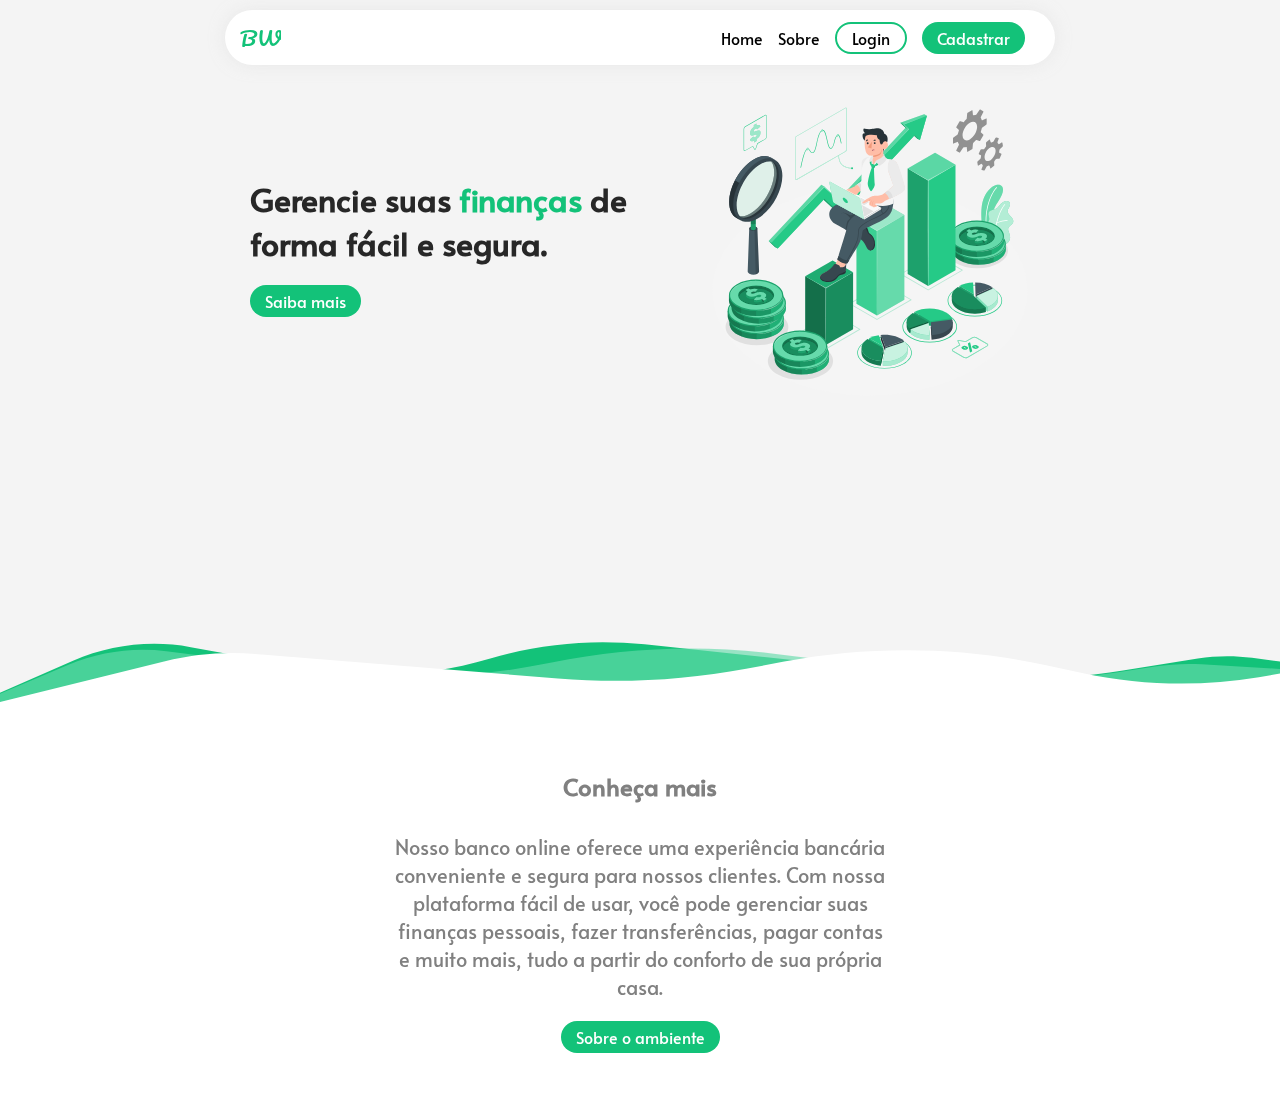
<file: index.html>
<!DOCTYPE html>
<html lang="en">
  <head>
    <meta charset="UTF-8" />
    <meta http-equiv="X-UA-Compatible" content="IE=edge" />
    <meta name="viewport" content="width=device-width, initial-scale=1.0" />
    <link rel="stylesheet" href="css/home.css" />
    <link rel="stylesheet" href="css/geral.css" />
    <link rel="stylesheet" href="css/wave.css" />
    <title>Banco BW</title>
  </head>
  <body>
    <section id="initial">
      <div class="all-h">
        <div class="info-txt">
          <h1 class="txt-in">
            Gerencie suas <span id="wd">finanças</span> de forma fácil e segura.
          </h1>
          <a href="sobre.html" class="saiba">Saiba mais</a>
        </div>
        <div id="info-img"></div>
      </div>
      <div class="wave">
        <svg
          class="svg"
          viewBox="0 0 1800 118"
          fill="none"
          xmlns="http://www.w3.org/2000/svg"
        >
          <path
            d="M102.628 34.9817L-64.6368 108.239C-66.68 109.134 -68 111.153 -68 113.384C-68 116.485 -65.4855 119 -62.3836 119H1956.06C1973.15 119 1987 105.149 1987 88.0626C1987 72.5668 1975.54 59.4613 1960.18 57.4001L1760.7 30.6273C1735.37 27.2275 1709.68 27.5664 1684.45 31.6331L1579.2 48.5952C1493.12 62.47 1405.57 64.8277 1318.86 55.6062L906.48 11.7496C833.548 3.99327 759.803 10.7509 689.496 31.6327C605.682 56.5261 517.177 61.2914 431.175 45.5414L268.27 15.7076C212.37 5.47017 154.685 12.1824 102.628 34.9817Z"
            fillOpacity="0.7"
            class="waves1"
          />
          <path
            d="M96.2469 40.4418L-64.5863 108.272C-66.6551 109.145 -68 111.171 -68 113.417C-68 116.5 -65.5004 119 -62.4168 119H1955.15C1972.74 119 1987 104.738 1987 87.1453C1987 70.2666 1973.83 56.3179 1956.98 55.3437L1689.92 39.9032C1668.03 38.6378 1646.07 39.6586 1624.4 42.9488L1567.39 51.6032C1489.17 63.4785 1409.68 64.5851 1331.16 54.8924L1088.28 24.9139C984.126 12.0575 878.569 16.2896 775.776 37.4431C672.622 58.671 566.687 62.8578 462.18 49.8371L233.853 21.3898C187.107 15.5658 139.652 22.1361 96.2469 40.4418Z"
            fillOpacity="0.47"
            class="waves2"
          />
          <path
            d="M232.017 35.4326L-64.0418 108.732C-66.3669 109.308 -68 111.394 -68 113.79C-68 116.667 -65.6671 119 -62.7895 119H1954.14C1972.29 119 1987 104.289 1987 86.1412C1987 69.5462 1974.63 55.556 1958.16 53.5285L1881.82 44.1325C1870.34 42.7183 1858.7 42.9764 1847.29 44.8988L1770.29 57.8663C1688.37 71.664 1604.56 69.7686 1523.35 52.2811L1471.15 41.0436C1349.93 14.9425 1224.73 13.2366 1102.84 36.0254L1049.3 46.0355C962.007 62.3553 872.934 66.9757 784.425 59.7746L358.955 25.1586C316.365 21.6935 273.496 25.1633 232.017 35.4326Z"
            class="waves3"
          />
        </svg>
      </div>
    </section>
    <main id="main">
      <h2 class="title-main">Conheça mais</h2>
      <p class="txt-main">
        Nosso banco online oferece uma experiência bancária conveniente e segura
        para nossos clientes. Com nossa plataforma fácil de usar, você pode
        gerenciar suas finanças pessoais, fazer transferências, pagar contas e
        muito mais, tudo a partir do conforto de sua própria casa.
      </p>
      <a class="saiba" href="sobre.html">Sobre o ambiente</a>
    </main>

    <script>
      // nao funciona ??
      const wd = document.getElementById("wd");

      let pl = ["finanças", "contas", "faturas"];

      let tm = 0;

      setInterval(() => {
        if (tm >= pl.length - 1) {
          tm = 0;
        }
        console.log(wd, pl[tm], tm);

        wd.style.opacity = "0";
        setTimeout(() => {
          wd.innerText = pl[tm];
          wd.style.opacity = "1";

          console.log(wd, pl[tm], tm);
        }, 700);

        tm++;
      }, 3000);
    </script>
    <script>
      const imginfo = document.getElementById("info-img");

      let gtt = new XMLHttpRequest();
      gtt.open("GET", "../img/thumb.svg");
      gtt.send();

      gtt.onload = () => {
        if (gtt.status == 200) {
          let newH = gtt.responseText;
          imginfo.innerHTML += newH;
        }
      };
    </script>
    <script src="js/header.js"></script>
  </body>
</html>
</file>
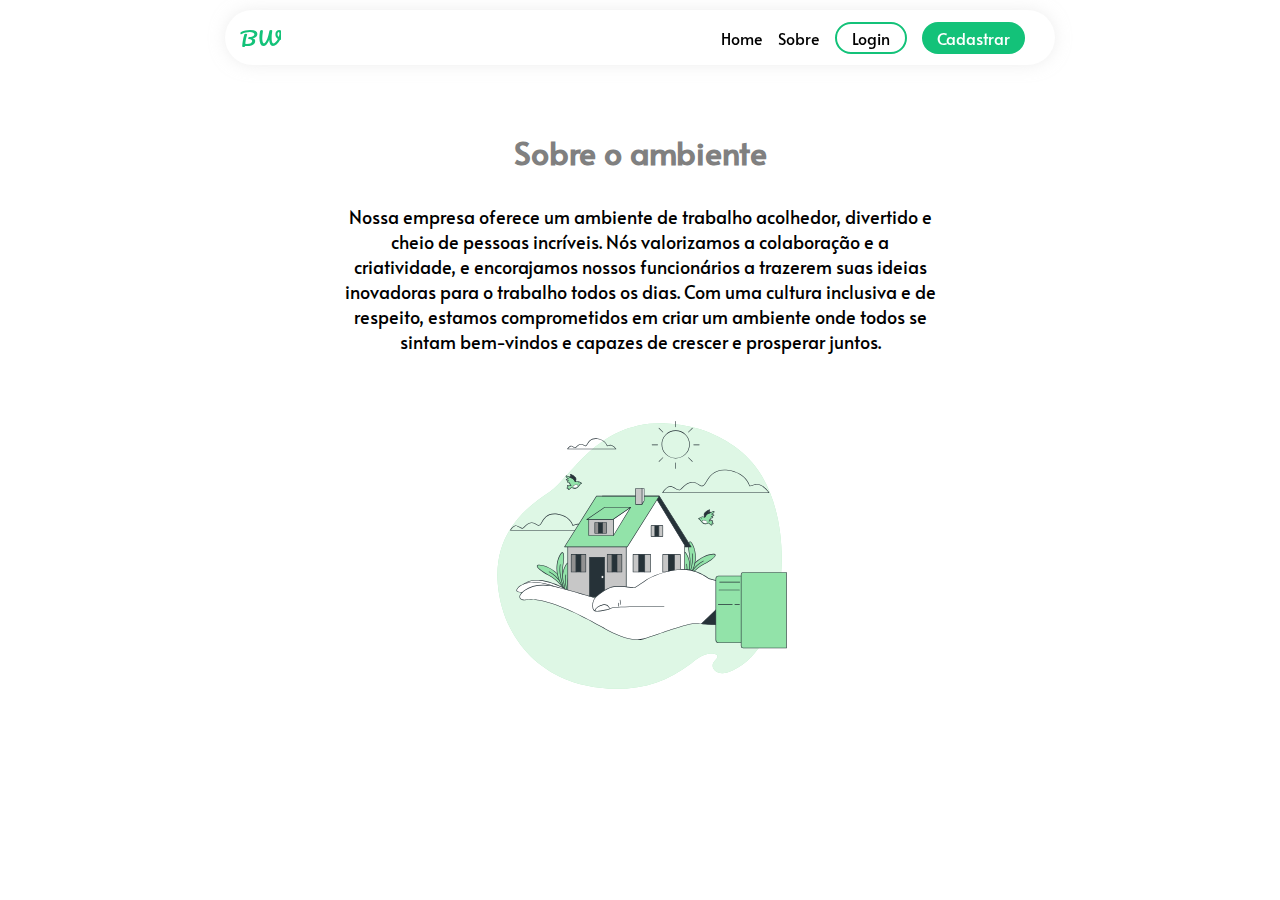
<file: sobre.html>
<!DOCTYPE html>
<html lang="en">
<head>
    <meta charset="UTF-8">
    <meta http-equiv="X-UA-Compatible" content="IE=edge">
    <meta name="viewport" content="width=device-width, initial-scale=1.0">
    <link rel="stylesheet" href="css/geral.css">
    <link rel="stylesheet" href="css/sobre.css">
    <link rel="stylesheet" href="css/animationLogo.css">
    <title>Banco BW - Sobre</title>
</head>
<body>
    <div class="info-s">
        <h1 class="title-s">Sobre o ambiente</h1>
        <p class="txt-s">Nossa empresa oferece um ambiente de trabalho acolhedor, divertido e cheio de pessoas incríveis. Nós valorizamos a colaboração e a criatividade, e encorajamos nossos funcionários a trazerem suas ideias inovadoras para o trabalho todos os dias. Com uma cultura inclusiva e de respeito, estamos comprometidos em criar um ambiente onde todos se sintam bem-vindos e capazes de crescer e prosperar juntos.</p>
    </div>
    <div class="img-s">
        <svg xmlns="http://www.w3.org/2000/svg" viewBox="0 0 500 500"><g id="freepik--background-simple--inject-44"><path d="M452.28,118.76q-2.49-4.14-5.18-8.12c-24-35.26-64-59.4-102.78-70.33a220.85,220.85,0,0,0-51.9-8C178.07,28.21,136.07,122.49,99.23,146.79S5.85,212.62,13,299.84c5.38,66.32,43.11,129.73,112,158.58a194.27,194.27,0,0,0,23.91,8.25,227.93,227.93,0,0,0,50.5,7.77c52.09,2.32,94.39-10.24,135.76-41.86,9.62-7.35,19.19-15.64,31.67-16.55,9.07-.66,17.67,2.6,8.19,11.37-11.15,10.3,1.71,30.57,30,16.49,47.25-23.52,66.69-74.26,75.85-125.85C492.08,254.71,486.63,176,452.28,118.76Z" style="fill:#92E3A9"></path><path d="M452.28,118.76q-2.49-4.14-5.18-8.12c-24-35.26-64-59.4-102.78-70.33a220.85,220.85,0,0,0-51.9-8C178.07,28.21,136.07,122.49,99.23,146.79S5.85,212.62,13,299.84c5.38,66.32,43.11,129.73,112,158.58a194.27,194.27,0,0,0,23.91,8.25,227.93,227.93,0,0,0,50.5,7.77c52.09,2.32,94.39-10.24,135.76-41.86,9.62-7.35,19.19-15.64,31.67-16.55,9.07-.66,17.67,2.6,8.19,11.37-11.15,10.3,1.71,30.57,30,16.49,47.25-23.52,66.69-74.26,75.85-125.85C492.08,254.71,486.63,176,452.28,118.76Z" style="fill:#fff;opacity:0.7000000000000001"></path></g><g id="freepik--Clouds--inject-44"><path  class="nuvem" d="M465.13,148.51H287.57a.51.51,0,0,1-.44-.26.5.5,0,0,1,0-.5c.22-.36,5.42-8.94,11.66-10.72,3.18-.91,6.62,1.16,9.94,3.15S315,144,317,142.37c1-.81,2.1-1.89,3.25-3,3.89-3.85,8.73-8.64,16.26-9.32,4.91-.46,8.23,1.71,11.15,3.62s5,3.3,7.89,1.69c1.46-.84,2.88-3.18,4.68-6.14,5.12-8.45,13.69-22.58,36.74-19.29,28.33,4,35.26,23.23,36.17,26.23a14.8,14.8,0,0,0,4.67-1.31c3.19-1.28,6.8-2.73,12.64-.4,8.79,3.52,14.85,12.92,15.1,13.32a.49.49,0,0,1,0,.51A.51.51,0,0,1,465.13,148.51Zm-176.65-1h175.7c-1.65-2.33-7-9.33-14.11-12.16-5.46-2.18-8.73-.87-11.89.4a14.38,14.38,0,0,1-5.41,1.39.5.5,0,0,1-.49-.39c0-.21-5.55-21.59-35.45-25.86-22.41-3.2-30.43,10-35.75,18.81-1.87,3.09-3.35,5.53-5,6.5-3.36,1.92-6.07.15-8.93-1.72s-5.92-3.89-10.51-3.47c-7.17.65-11.87,5.3-15.64,9-1.18,1.16-2.29,2.26-3.34,3.1-2.53,2-5.86,0-9.4-2.11-3.14-1.89-6.39-3.84-9.14-3C294.26,139.37,289.91,145.37,288.48,147.51Z" style="fill:#263238"></path><path class="nuvem" d="M161.18,211H33.91a.52.52,0,0,1-.44-.25.52.52,0,0,1,0-.51c.16-.26,3.91-6.45,8.44-7.74,2.34-.67,4.83.82,7.24,2.27s4.41,2.66,5.75,1.58c.72-.58,1.5-1.35,2.33-2.16,2.8-2.78,6.29-6.23,11.73-6.73,3.58-.32,6.08,1.31,8.09,2.62s3.55,2.33,5.5,1.21c1-.58,2.08-2.33,3.31-4.35,3.69-6.09,9.86-16.27,26.48-13.89,20.07,2.86,25.22,16.3,26,18.79a10.9,10.9,0,0,0,3.19-.92c2.31-.93,4.93-2,9.16-.29,6.35,2.54,10.71,9.32,10.9,9.6a.52.52,0,0,1,0,.51A.49.49,0,0,1,161.18,211ZM34.83,210h125.4c-1.34-1.84-5.07-6.51-9.89-8.44-3.86-1.55-6.18-.61-8.42.28a10.29,10.29,0,0,1-3.93,1,.5.5,0,0,1-.49-.38c0-.16-4-15.39-25.29-18.43-16-2.29-21.7,7.16-25.49,13.42-1.35,2.23-2.42,4-3.66,4.7-2.48,1.42-4.46.13-6.55-1.24s-4.21-2.76-7.45-2.46c-5.08.46-8.43,3.78-11.12,6.44-.84.83-1.64,1.62-2.4,2.23-1.89,1.51-4.32,0-6.9-1.5-2.22-1.34-4.52-2.72-6.44-2.17C38.94,204.34,36,208.28,34.83,210Z" style="fill:#263238"></path><path class="nuvem" d="M209.91,75.51H129.27a.49.49,0,0,1-.44-.25.47.47,0,0,1,0-.5c.1-.17,2.52-4.16,5.45-5,1.56-.44,3.24.57,4.73,1.47s2.69,1.61,3.44,1a19.08,19.08,0,0,0,1.46-1.36c1.8-1.78,4-4,7.55-4.31a7.82,7.82,0,0,1,5.24,1.69c1.41.93,2.2,1.38,3.29.76a8.7,8.7,0,0,0,2-2.7c2.36-3.89,6.31-10.4,17-8.88,12.46,1.78,15.93,10,16.58,11.89a7.14,7.14,0,0,0,1.82-.56,7,7,0,0,1,5.94-.18c4.08,1.63,6.88,6,7,6.15a.5.5,0,0,1-.42.77Zm-79.71-1H209a15.6,15.6,0,0,0-6-5,6,6,0,0,0-5.2.18,6.76,6.76,0,0,1-2.56.65.49.49,0,0,1-.48-.38c-.1-.4-2.5-9.63-15.88-11.54-10-1.44-13.59,4.49-16,8.41a8.83,8.83,0,0,1-2.39,3c-1.67,1-3,.06-4.34-.79a6.82,6.82,0,0,0-4.6-1.53c-3.16.28-5.25,2.36-6.94,4-.54.53-1,1-1.53,1.43-1.3,1-3,0-4.58-.94-1.38-.82-2.8-1.68-3.94-1.35C132.72,71.25,131,73.36,130.2,74.51Z" style="fill:#263238"></path></g><g id="freepik--Sun--inject-44"><path d="M309.45,90.82a23.49,23.49,0,1,1,23.48-23.48A23.51,23.51,0,0,1,309.45,90.82Zm0-46a22.49,22.49,0,1,0,22.48,22.49A22.52,22.52,0,0,0,309.45,44.85Z" style="fill:#263238"></path><path d="M309.45,38.62a.5.5,0,0,1-.5-.5V28.77a.5.5,0,0,1,.5-.5.5.5,0,0,1,.5.5v9.35A.5.5,0,0,1,309.45,38.62Z" style="fill:#263238"></path><path d="M309.45,108a.5.5,0,0,1-.5-.5V98.12a.5.5,0,0,1,.5-.5.5.5,0,0,1,.5.5v9.34A.5.5,0,0,1,309.45,108Z" style="fill:#263238"></path><path d="M330.66,47.41a.51.51,0,0,1-.36-.15.51.51,0,0,1,0-.71l6.62-6.61a.5.5,0,0,1,.7,0,.5.5,0,0,1,0,.71L331,47.26A.49.49,0,0,1,330.66,47.41Z" style="fill:#263238"></path><path d="M281.62,96.44a.5.5,0,0,1-.35-.15.48.48,0,0,1,0-.7L287.88,89a.5.5,0,0,1,.71,0,.5.5,0,0,1,0,.7L282,96.29A.51.51,0,0,1,281.62,96.44Z" style="fill:#263238"></path><path d="M348.79,68.62h-9.35a.51.51,0,0,1-.5-.5.5.5,0,0,1,.5-.5h9.35a.5.5,0,0,1,.5.5A.5.5,0,0,1,348.79,68.62Z" style="fill:#263238"></path><path d="M279.45,68.62H270.1a.5.5,0,0,1-.5-.5.5.5,0,0,1,.5-.5h9.35a.5.5,0,0,1,.5.5A.5.5,0,0,1,279.45,68.62Z" style="fill:#263238"></path><path d="M337.27,96.44a.47.47,0,0,1-.35-.15l-6.62-6.61a.5.5,0,0,1,0-.7.5.5,0,0,1,.71,0l6.61,6.61a.5.5,0,0,1-.35.85Z" style="fill:#263238"></path><path d="M288.23,47.41a.5.5,0,0,1-.35-.15l-6.61-6.61a.5.5,0,0,1,0-.71.51.51,0,0,1,.71,0l6.61,6.61a.51.51,0,0,1,0,.71A.51.51,0,0,1,288.23,47.41Z" style="fill:#263238"></path></g><g id="freepik--Birds--inject-44"><path d="M364.87,195.22s4.61-1.15,6-.69-.92,2.1-.92,2.1a5,5,0,0,1,1.84,2.28c.69,1.62-2.3.92-2.3.92a1.6,1.6,0,0,1,0,2.08c-.92.93-5.07-3.69-5.07-3.69s-3,1.85-5.78,1.62-4.38-.93-6.23-3.7a28.78,28.78,0,0,0-3.23-4.15l-1.85-.69,2.77-1.62s2.31-2.08,4.62-1.85a6.8,6.8,0,0,1,3.23.93s1.39-3.7,3.46-5.08,8.54-3.23,10.62-4.39,1.62.7.93,1.85-2.77,2.08-3.7,2.54,4.85.69,3.93,1.85-4.39,1.61-4.39,1.61,3.23,1.16,2.54,2.08-3.46.92-3.46.92.92,2.31-.46,2.31H366S366.71,195.68,364.87,195.22Z" style="fill:#92E3A9"></path><path d="M369.16,202.54h0c-1.32,0-3.87-2.65-4.82-3.69a11.11,11.11,0,0,1-5.72,1.48c-2.8-.23-4.6-.9-6.6-3.91a31.05,31.05,0,0,0-3.1-4l-1.74-.66a.47.47,0,0,1-.32-.42.51.51,0,0,1,.24-.48l2.73-1.59c.34-.29,2.61-2.16,5-1.93a9.26,9.26,0,0,1,2.93.71c.48-1.11,1.72-3.64,3.44-4.79a36.06,36.06,0,0,1,6.14-2.59,41.64,41.64,0,0,0,4.51-1.81c.34-.19,1.38-.77,2-.16s-.18,2.38-.38,2.7a7.53,7.53,0,0,1-3,2.27l.26.05c1.69.34,2.81.61,3.06,1.3a.83.83,0,0,1-.16.82,6.13,6.13,0,0,1-3.12,1.49,2.92,2.92,0,0,1,1.44,1.34,1,1,0,0,1-.16.85c-.61.81-2.22,1-3.19,1.1a2.41,2.41,0,0,1-.11,1.83,1.15,1.15,0,0,1-1,.5h-.8a5.33,5.33,0,0,1,0,1.38,11.67,11.67,0,0,1,4.43-.28,1,1,0,0,1,.77.81c.1.63-.5,1.3-1,1.76a5.87,5.87,0,0,1,1.49,2.1,1.13,1.13,0,0,1-.09,1.28,2.16,2.16,0,0,1-1.82.47,1.85,1.85,0,0,1-.5,1.8A1,1,0,0,1,369.16,202.54Zm-4.75-4.82a.51.51,0,0,1,.37.17c1.83,2,3.88,3.76,4.39,3.65.56-.58-.05-1.36-.07-1.4a.5.5,0,0,1,0-.57.49.49,0,0,1,.53-.22,3.11,3.11,0,0,0,1.8,0h0a.55.55,0,0,0-.07-.25,4.56,4.56,0,0,0-1.63-2.05.51.51,0,0,1-.25-.41.52.52,0,0,1,.21-.43,3.77,3.77,0,0,0,1.15-1.18l-.1,0c-.74-.24-2.93.09-4.65.46a1.39,1.39,0,0,1-1.31.25.5.5,0,0,1-.38-.49.48.48,0,0,1,.38-.48c.1,0,.38-.1.76-.18a4,4,0,0,0,0-2,.5.5,0,0,1,.49-.6h1.39c.15,0,.18,0,.19-.06a2.52,2.52,0,0,0-.2-1.56.52.52,0,0,1,.05-.47.51.51,0,0,1,.42-.22c1,0,2.69-.22,3.06-.72a5.68,5.68,0,0,0-2.31-1.31.5.5,0,0,1,.1-1c1.21-.17,3.29-.67,4-1.34a10.25,10.25,0,0,0-2.23-.61c-1.27-.26-1.75-.35-1.81-.85a.58.58,0,0,1,.37-.62l.32-.16c.92-.44,2.62-1.28,3.17-2.19a3,3,0,0,0,.51-1.48,3.87,3.87,0,0,0-.76.33,40.92,40.92,0,0,1-4.66,1.87,38.48,38.48,0,0,0-5.93,2.49c-1.92,1.29-3.26,4.81-3.27,4.84a.51.51,0,0,1-.33.31.53.53,0,0,1-.44-.08,6.47,6.47,0,0,0-3-.83c-2.06-.21-4.21,1.7-4.23,1.72s-.05,0-.08.06l-1.86,1.09.86.32a.62.62,0,0,1,.17.11,29.71,29.71,0,0,1,3.3,4.24c1.79,2.68,3.31,3.26,5.86,3.47a10.78,10.78,0,0,0,5.46-1.55A.64.64,0,0,1,364.41,197.72Z" style="fill:#263238"></path><path d="M357.94,188.76s-1.84-3.7-.92-6,9.46-8.31,9.23-6a5.57,5.57,0,0,1-2.54,3.7s3.47-1.16,3.47-.23v.92s-3.93.92-5.78,2.54A18.92,18.92,0,0,0,357.94,188.76Z" style="fill:#263238"></path><path d="M357.94,189.26a.49.49,0,0,1-.44-.28c-.08-.16-1.94-3.92-.95-6.41.85-2.13,7.66-7.25,9.53-6.8a.9.9,0,0,1,.67,1,5,5,0,0,1-1.16,2.64,2.65,2.65,0,0,1,1.76.13.78.78,0,0,1,.32.65v.92a.5.5,0,0,1-.38.49s-3.83.91-5.56,2.43A18.15,18.15,0,0,0,358.4,189a.54.54,0,0,1-.45.29Zm7.78-12.54c-1.34,0-7.48,4.33-8.24,6.22-.56,1.4,0,3.45.5,4.64a16.51,16.51,0,0,1,3.1-4.28,15.87,15.87,0,0,1,5.59-2.55v-.39a8.77,8.77,0,0,0-2.8.56.5.5,0,0,1-.41-.9,5.07,5.07,0,0,0,2.29-3.29Z" style="fill:#263238"></path><circle cx="352.54" cy="190.56" r="0.69" style="fill:#263238"></circle><path d="M361.81,197.61c-.41,1.4-2.62,2-4.91,1.3s-3.83-2.37-3.42-3.77,2.62-2,4.92-1.3S362.23,196.21,361.81,197.61Z" style="fill:#fff"></path><path d="M358.79,199.44a6.91,6.91,0,0,1-2-.29,6.16,6.16,0,0,1-2.83-1.69,2.25,2.25,0,0,1,1.18-4,6.71,6.71,0,0,1,6.14,1.82,2.25,2.25,0,0,1-1.19,4A5.16,5.16,0,0,1,358.79,199.44Zm-2.29-5.64a4.64,4.64,0,0,0-1.2.15,2.05,2.05,0,0,0-1.58,1.26,2,2,0,0,0,.64,1.91A6.22,6.22,0,0,0,360,198.8a2,2,0,0,0,1.57-1.26h0a2,2,0,0,0-.63-1.92,5.86,5.86,0,0,0-2.61-1.54A6.62,6.62,0,0,0,356.5,193.8Z" style="fill:#263238"></path><path d="M135.27,136.06s-4.61-1.16-6-.69.92,2.09.92,2.09a5.11,5.11,0,0,0-1.84,2.29c-.7,1.62,2.3.92,2.3.92a1.6,1.6,0,0,0,0,2.08c.92.93,5.07-3.69,5.07-3.69s3,1.85,5.77,1.61,4.39-.92,6.24-3.69a28.78,28.78,0,0,1,3.23-4.15l1.85-.7-2.77-1.61s-2.31-2.08-4.62-1.85a6.89,6.89,0,0,0-3.23.92s-1.39-3.69-3.47-5.07-8.54-3.23-10.61-4.39-1.62.69-.93,1.85,2.77,2.08,3.7,2.54-4.85.69-3.93,1.84,4.39,1.62,4.39,1.62-3.23,1.15-2.54,2.08,3.46.92,3.46.92-.92,2.31.46,2.31h1.39S133.43,136.52,135.27,136.06Z" style="fill:#92E3A9"></path><path d="M131,143.37a1,1,0,0,1-.68-.26,1.85,1.85,0,0,1-.5-1.8,2.2,2.2,0,0,1-1.82-.47,1.15,1.15,0,0,1-.09-1.29,5.94,5.94,0,0,1,1.48-2.09c-.53-.46-1.13-1.13-1-1.76a1,1,0,0,1,.77-.81,11.85,11.85,0,0,1,4.43.27,5.25,5.25,0,0,1,0-1.37h-.8a1.15,1.15,0,0,1-1-.5,2.37,2.37,0,0,1-.11-1.83c-1-.07-2.58-.29-3.19-1.1a1,1,0,0,1-.16-.86,2.91,2.91,0,0,1,1.44-1.33,6.21,6.21,0,0,1-3.12-1.49.85.85,0,0,1-.16-.83c.25-.68,1.37-.95,3.06-1.29l.26-.06a7.45,7.45,0,0,1-3-2.27c-.19-.31-1.1-1.94-.38-2.69s1.64,0,2,.15a37.87,37.87,0,0,0,4.51,1.81,36.79,36.79,0,0,1,6.14,2.6c1.72,1.15,3,3.68,3.44,4.79a9.2,9.2,0,0,1,2.93-.72c2.35-.23,4.62,1.64,5,1.94l2.73,1.59a.51.51,0,0,1,.24.48.49.49,0,0,1-.32.42l-1.74.66a30.1,30.1,0,0,0-3.1,4c-2,3-3.8,3.68-6.6,3.91a11,11,0,0,1-5.72-1.48c-1,1-3.5,3.65-4.82,3.68Zm-.33-3.2a.5.5,0,0,1,.42.23.51.51,0,0,1,0,.58c-.06.08-.61.84,0,1.42.47.08,2.51-1.63,4.35-3.68a.53.53,0,0,1,.64-.09,10.85,10.85,0,0,0,5.46,1.55c2.54-.22,4.07-.79,5.86-3.48a30.54,30.54,0,0,1,3.29-4.23.58.58,0,0,1,.18-.11l.86-.32L149.79,131l-.08-.06s-2.18-1.93-4.23-1.72a6.62,6.62,0,0,0-3,.83.49.49,0,0,1-.44.07.46.46,0,0,1-.32-.3s-1.36-3.56-3.27-4.84a37.51,37.51,0,0,0-5.93-2.49,40.92,40.92,0,0,1-4.66-1.87c-.61-.34-.81-.3-.82-.3a4.35,4.35,0,0,0,.57,1.45c.55.91,2.26,1.75,3.17,2.19l.32.16a.58.58,0,0,1,.37.62c-.06.5-.54.59-1.81.85a10.43,10.43,0,0,0-2.23.6c.7.69,2.77,1.18,4,1.34a.52.52,0,0,1,.44.45.51.51,0,0,1-.33.52,5.2,5.2,0,0,0-2.31,1.34c.37.46,2,.69,3.06.69a.51.51,0,0,1,.42.22.52.52,0,0,1,.05.47,2.44,2.44,0,0,0-.2,1.56s0,.06.19.06h1.39a.53.53,0,0,1,.39.18.53.53,0,0,1,.1.42,4,4,0,0,0,0,2l.76.18a.5.5,0,0,1,.38.49.48.48,0,0,1-.38.48,1.37,1.37,0,0,1-1.31-.24c-1.72-.37-3.91-.71-4.65-.46a.33.33,0,0,0-.13.06,4.61,4.61,0,0,0,1.18,1.16.48.48,0,0,1,.21.43.51.51,0,0,1-.25.41,4.56,4.56,0,0,0-1.63,2,.43.43,0,0,0-.06.25,2.88,2.88,0,0,0,1.78,0Z" style="fill:#263238"></path><path d="M142.2,129.59s1.84-3.69.92-6-9.46-8.31-9.23-6a5.57,5.57,0,0,0,2.54,3.7s-3.47-1.16-3.47-.24V122s3.93.92,5.77,2.54A18.81,18.81,0,0,1,142.2,129.59Z" style="fill:#263238"></path><path d="M142.2,130.09h0a.5.5,0,0,1-.45-.28,18.3,18.3,0,0,0-3.33-4.92c-1.74-1.51-5.52-2.42-5.56-2.43a.49.49,0,0,1-.39-.48v-.93a.77.77,0,0,1,.33-.64,2.59,2.59,0,0,1,1.76-.13,5,5,0,0,1-1.16-2.64.9.9,0,0,1,.67-1c1.88-.47,8.67,4.67,9.52,6.8,1,2.49-.86,6.25-.94,6.41A.48.48,0,0,1,142.2,130.09Zm-8.74-8.5a15.91,15.91,0,0,1,5.6,2.55,16.64,16.64,0,0,1,3.1,4.27c.45-1.19,1.06-3.23.5-4.63-.77-1.91-7-6.27-8.27-6.22a5.19,5.19,0,0,0,2.29,3.3.49.49,0,0,1,.2.63.49.49,0,0,1-.61.27,8.87,8.87,0,0,0-2.81-.56Z" style="fill:#263238"></path><path d="M146.91,131.39a.69.69,0,1,0,1.38,0,.69.69,0,0,0-1.38,0Z" style="fill:#263238"></path><path d="M138.33,138.45c.41,1.4,2.61,2,4.91,1.3s3.83-2.37,3.42-3.77-2.62-2-4.92-1.3S137.91,137.05,138.33,138.45Z" style="fill:#fff"></path><path d="M141.37,140.28c-1.63,0-3-.65-3.28-1.76h0c-.46-1.53,1.15-3.36,3.58-4.08s4.77-.06,5.23,1.46a2.53,2.53,0,0,1-.75,2.4,6.31,6.31,0,0,1-2.84,1.69A7.13,7.13,0,0,1,141.37,140.28Zm-2.8-1.9c.37,1.26,2.44,1.77,4.6,1.13a5.73,5.73,0,0,0,2.61-1.55,2,2,0,0,0,.64-1.91c-.38-1.27-2.45-1.78-4.61-1.13s-3.62,2.19-3.24,3.46Z" style="fill:#263238"></path></g><g id="freepik--Plants--inject-44"><path d="M122.88,308a72.93,72.93,0,0,0-25.67-23.09c-16.54-8.58-23.6-17.05-15-16.55,10.41.62,34,8.89,44.72,38,4.63,12.55-4,1.65-4,1.65" style="fill:#92E3A9"></path><path d="M127.78,312.85c-1.43,0-3.88-2.79-5.3-4.57l0,0c-.09-.14-9.25-14.5-25.47-22.91-12-6.21-19.75-12.74-18.89-15.88.33-1.21,1.73-1.74,4.14-1.6,11,.64,34.54,9.48,45.16,38.31,1.89,5.14,1.52,6.2.83,6.59A.93.93,0,0,1,127.78,312.85Zm-4.5-5.17c1.85,2.32,3.94,4.31,4.47,4.18,0,0,.41-.73-1.3-5.37-10.44-28.34-33.53-37-44.28-37.66-1.83-.1-2.93.21-3.11.87-.6,2.19,6.25,8.44,18.38,14.73C113.59,292.81,122.84,307,123.28,307.68Z" style="fill:#263238"></path><path d="M122.33,304.67a.5.5,0,0,1-.45-.27c-.08-.17-8.38-16.49-23.67-24.29a.49.49,0,0,1-.22-.67.5.5,0,0,1,.67-.22c15.59,7.95,24,24.56,24.11,24.73a.49.49,0,0,1-.22.67A.44.44,0,0,1,122.33,304.67Z" style="fill:#263238"></path><path d="M132.82,318a66,66,0,0,1-2.07-31.13c3.14-16.55,1.06-26.29-3.37-19.91-5.38,7.74-12.68,29.13,2,53,6.34,10.3,3.43-2,3.43-2" style="fill:#92E3A9"></path><path d="M132.89,324.58c-.68,0-1.73-.8-3.92-4.36-14.57-23.67-7.68-45.37-2-53.55,1.26-1.81,2.44-2.5,3.5-2.06,2.74,1.15,3.05,10.34.77,22.35a66,66,0,0,0,2,30.87.14.14,0,0,1,0,.06c.65,2.74,1.17,6.11-.06,6.62A1,1,0,0,1,132.89,324.58Zm-3-59.09c-.54,0-1.27.62-2.06,1.76-5.55,8-12.27,29.22,2,52.44,2.29,3.73,3,3.88,3.09,3.89.27-.33,0-2.88-.57-5.44a67.14,67.14,0,0,1-2.08-31.37c2.54-13.37,1.4-20.57-.18-21.23A.46.46,0,0,0,129.85,265.49Z" style="fill:#263238"></path><path d="M130.44,316a.51.51,0,0,1-.46-.28c-.07-.16-7.17-15.45-4.11-31a.5.5,0,0,1,1,.19c-3,15.21,4,30.21,4,30.36a.5.5,0,0,1-.24.67A.52.52,0,0,1,130.44,316Z" style="fill:#263238"></path><path d="M123.55,300.67a66,66,0,0,1-2.07-31.14c3.14-16.54,1.06-26.28-3.37-19.9-5.38,7.74-12.68,29.12,2,53,6.34,10.3,3.43-1.95,3.43-1.95" style="fill:#92E3A9"></path><path d="M123.62,307.25c-.68,0-1.73-.8-3.92-4.36-14.57-23.67-7.68-45.38-2-53.55,1.26-1.81,2.44-2.5,3.5-2.06,2.73,1.15,3,10.34.77,22.35a66,66,0,0,0,2,30.87l0,.05c.65,2.74,1.17,6.12-.06,6.63A1,1,0,0,1,123.62,307.25Zm-3-59.09c-.54,0-1.27.62-2.06,1.75-5.55,8-12.27,29.22,2,52.45,2.29,3.72,3,3.88,3.09,3.88.27-.33,0-2.88-.57-5.43A67.14,67.14,0,0,1,121,269.44c2.54-13.37,1.39-20.58-.18-21.24A.59.59,0,0,0,120.58,248.16Z" style="fill:#263238"></path><path d="M122.33,304.67a.51.51,0,0,1-.47-.31c-.08-.22-8.31-21.45-5.26-37a.51.51,0,0,1,.59-.4.5.5,0,0,1,.39.59c-3,15.23,5.13,36.19,5.21,36.4a.5.5,0,0,1-.28.65A.57.57,0,0,1,122.33,304.67Z" style="fill:#263238"></path><path d="M331.2,289.89a73,73,0,0,1,25.66-23.09c16.55-8.58,23.6-17.05,15-16.54-10.41.61-34,8.88-44.72,38-4.62,12.56,4.05,1.65,4.05,1.65" style="fill:#92E3A9"></path><path d="M326.29,294.77a.82.82,0,0,1-.44-.11c-.69-.38-1.06-1.45.83-6.59,10.62-28.83,34.19-37.67,45.16-38.31,2.41-.14,3.81.39,4.14,1.6.86,3.14-6.9,9.67-18.89,15.88-16.22,8.42-25.38,22.77-25.47,22.92l0,0C330.17,292,327.72,294.77,326.29,294.77Zm46.29-44c-.21,0-.44,0-.68,0-10.75.63-33.84,9.31-44.28,37.66-1.71,4.63-1.31,5.32-1.26,5.39.49.11,2.58-1.89,4.43-4.21.44-.69,9.69-14.87,25.84-23.24,12.13-6.29,19-12.55,18.38-14.74C374.86,251,374,250.74,372.58,250.74ZM331.2,289.89h0Z" style="fill:#263238"></path><path d="M331.75,286.6a.46.46,0,0,1-.23-.06.5.5,0,0,1-.22-.67c.08-.16,8.52-16.78,24.11-24.72a.49.49,0,0,1,.67.21.51.51,0,0,1-.21.68c-15.29,7.79-23.59,24.12-23.68,24.28A.48.48,0,0,1,331.75,286.6Z" style="fill:#263238"></path><path d="M321.25,299.93a65.91,65.91,0,0,0,2.07-31.14c-3.14-16.55-1.06-26.29,3.37-19.91,5.39,7.75,12.68,29.13-2,53-6.34,10.3-3.43-1.95-3.43-1.95" style="fill:#92E3A9"></path><path d="M321.18,306.51a.86.86,0,0,1-.36-.08c-1.23-.51-.71-3.88-.06-6.62,0,0,0,0,0-.05a66.1,66.1,0,0,0,2.05-30.88c-2.28-12-2-21.2.77-22.34q1.61-.67,3.51,2.06c5.67,8.17,12.56,29.87-2,53.54C322.91,305.71,321.86,306.51,321.18,306.51Zm.55-6.44c-.6,2.55-.83,5.1-.49,5.46,0,0,.72-.19,3-3.91,14.3-23.23,7.58-44.47,2-52.45-.92-1.32-1.75-1.94-2.3-1.71-1.57.66-2.72,7.86-.18,21.23A67.21,67.21,0,0,1,321.73,300.07Z" style="fill:#263238"></path><path d="M323.64,297.92a.54.54,0,0,1-.22-.05.51.51,0,0,1-.24-.67c.07-.15,7-15.15,4-30.35a.49.49,0,0,1,.39-.59.5.5,0,0,1,.59.39c3.06,15.54-4,30.83-4.11,31A.51.51,0,0,1,323.64,297.92Z" style="fill:#263238"></path><path d="M330.52,282.59a65.85,65.85,0,0,0,2.07-31.13c-3.14-16.55-1.06-26.29,3.38-19.91,5.38,7.74,12.67,29.13-2,53-6.34,10.3-3.43-2-3.43-2" style="fill:#92E3A9"></path><path d="M330.45,289.17a.86.86,0,0,1-.36-.07c-1.22-.51-.71-3.88-.06-6.62,0,0,0,0,0-.06a66,66,0,0,0,2.05-30.87c-2.28-12-2-21.2.77-22.35,1.06-.44,2.24.25,3.51,2.07,5.67,8.17,12.56,29.87-2,53.54C332.18,288.37,331.13,289.17,330.45,289.17Zm.55-6.44c-.6,2.56-.83,5.1-.49,5.47,0,0,.72-.19,3-3.91,14.3-23.23,7.58-44.47,2-52.45-.92-1.32-1.75-1.94-2.3-1.71-1.57.66-2.72,7.86-.18,21.23A67.14,67.14,0,0,1,331,282.73Z" style="fill:#263238"></path><path d="M331.75,286.6a.43.43,0,0,1-.19,0,.5.5,0,0,1-.28-.64c.08-.21,8.21-21.18,5.21-36.41a.48.48,0,0,1,.39-.58.5.5,0,0,1,.59.39c3.06,15.51-5.18,36.75-5.26,37A.49.49,0,0,1,331.75,286.6Z" style="fill:#263238"></path></g><g id="freepik--House--inject-44"><polygon points="335.36 238.14 240.3 238.14 187.12 153.58 282.18 153.58 335.36 238.14" style="fill:#263238"></polygon><path d="M335.36,238.64H240.3a.48.48,0,0,1-.42-.23L186.7,153.84a.49.49,0,0,1,0-.51.52.52,0,0,1,.44-.25h95.06a.48.48,0,0,1,.42.23l53.18,84.57a.49.49,0,0,1,0,.51A.52.52,0,0,1,335.36,238.64Zm-94.78-1h93.88L281.9,154.08H188Z" style="fill:#263238"></path><rect x="129.64" y="235.24" width="97.43" height="86.06" style="fill:#c7c7c7"></rect><path d="M227.07,321.8H129.64a.5.5,0,0,1-.5-.5V235.24a.5.5,0,0,1,.5-.5h97.43a.5.5,0,0,1,.5.5V321.3A.5.5,0,0,1,227.07,321.8Zm-96.93-1h96.43V235.74H130.14Z" style="fill:#263238"></path><polygon points="324.5 321.3 227.07 321.3 227.07 235.24 276.6 156.48 324.5 235.24 324.5 321.3" style="fill:#fff"></polygon><path d="M324.5,321.8H227.07a.5.5,0,0,1-.5-.5V235.24a.5.5,0,0,1,.08-.27l49.53-78.75a.49.49,0,0,1,.42-.24h0a.49.49,0,0,1,.42.24L324.93,235a.48.48,0,0,1,.07.26V321.3A.5.5,0,0,1,324.5,321.8Zm-96.93-1H324V235.38l-47.41-77.95-49,77.95Z" style="fill:#263238"></path><rect x="238.44" y="250.66" width="9.74" height="29.23" style="fill:#c7c7c7"></rect><path d="M248.18,280.39h-9.74a.5.5,0,0,1-.5-.5V250.66a.5.5,0,0,1,.5-.5h9.74a.5.5,0,0,1,.5.5v29.23A.5.5,0,0,1,248.18,280.39Zm-9.24-1h8.74V251.16h-8.74Z" style="fill:#263238"></path><rect x="248.18" y="250.66" width="9.74" height="29.23" style="fill:#263238"></rect><path d="M257.93,280.39h-9.75a.5.5,0,0,1-.5-.5V250.66a.51.51,0,0,1,.5-.5h9.75a.51.51,0,0,1,.5.5v29.23A.5.5,0,0,1,257.93,280.39Zm-9.25-1h8.75V251.16h-8.75Z" style="fill:#263238"></path><rect x="257.93" y="250.66" width="9.74" height="29.23" style="fill:#c7c7c7"></rect><path d="M267.67,280.39h-9.74a.5.5,0,0,1-.5-.5V250.66a.5.5,0,0,1,.5-.5h9.74a.5.5,0,0,1,.5.5v29.23A.5.5,0,0,1,267.67,280.39Zm-9.24-1h8.74V251.16h-8.74Z" style="fill:#263238"></path><rect x="195.41" y="250.66" width="8.12" height="29.23" style="fill:#919191"></rect><path d="M203.53,280.39h-8.12a.5.5,0,0,1-.5-.5V250.66a.5.5,0,0,1,.5-.5h8.12a.5.5,0,0,1,.5.5v29.23A.5.5,0,0,1,203.53,280.39Zm-7.62-1H203V251.16h-7.12Z" style="fill:#263238"></path><rect x="203.53" y="250.66" width="8.12" height="29.23" style="fill:#263238"></rect><path d="M211.65,280.39h-8.12a.5.5,0,0,1-.5-.5V250.66a.5.5,0,0,1,.5-.5h8.12a.51.51,0,0,1,.5.5v29.23A.5.5,0,0,1,211.65,280.39Zm-7.62-1h7.12V251.16H204Z" style="fill:#263238"></path><rect x="211.65" y="250.66" width="8.12" height="29.23" style="fill:#919191"></rect><path d="M219.77,280.39h-8.12a.5.5,0,0,1-.5-.5V250.66a.5.5,0,0,1,.5-.5h8.12a.51.51,0,0,1,.5.5v29.23A.5.5,0,0,1,219.77,280.39Zm-7.62-1h7.12V251.16h-7.12Z" style="fill:#263238"></path><rect x="135.33" y="250.66" width="8.12" height="29.23" style="fill:#919191"></rect><path d="M143.45,280.39h-8.12a.5.5,0,0,1-.5-.5V250.66a.5.5,0,0,1,.5-.5h8.12a.51.51,0,0,1,.5.5v29.23A.5.5,0,0,1,143.45,280.39Zm-7.62-1H143V251.16h-7.12Z" style="fill:#263238"></path><rect x="143.45" y="250.66" width="8.12" height="29.23" style="fill:#263238"></rect><path d="M151.57,280.39h-8.12a.5.5,0,0,1-.5-.5V250.66a.5.5,0,0,1,.5-.5h8.12a.51.51,0,0,1,.5.5v29.23A.5.5,0,0,1,151.57,280.39Zm-7.62-1h7.12V251.16H144Z" style="fill:#263238"></path><rect x="151.57" y="250.66" width="8.12" height="29.23" style="fill:#919191"></rect><path d="M159.69,280.39h-8.12a.5.5,0,0,1-.5-.5V250.66a.5.5,0,0,1,.5-.5h8.12a.51.51,0,0,1,.5.5v29.23A.5.5,0,0,1,159.69,280.39Zm-7.62-1h7.12V251.16h-7.12Z" style="fill:#263238"></path><rect x="287.97" y="250.66" width="9.74" height="29.23" style="fill:#c7c7c7"></rect><path d="M297.71,280.39H288a.5.5,0,0,1-.5-.5V250.66a.5.5,0,0,1,.5-.5h9.74a.5.5,0,0,1,.5.5v29.23A.5.5,0,0,1,297.71,280.39Zm-9.24-1h8.74V251.16h-8.74Z" style="fill:#263238"></path><rect x="297.71" y="250.66" width="9.74" height="29.23" style="fill:#263238"></rect><path d="M307.45,280.39h-9.74a.5.5,0,0,1-.5-.5V250.66a.5.5,0,0,1,.5-.5h9.74a.5.5,0,0,1,.5.5v29.23A.5.5,0,0,1,307.45,280.39Zm-9.24-1H307V251.16h-8.74Z" style="fill:#263238"></path><rect x="307.45" y="250.66" width="9.74" height="29.23" style="fill:#c7c7c7"></rect><path d="M317.2,280.39h-9.75a.5.5,0,0,1-.5-.5V250.66a.51.51,0,0,1,.5-.5h9.75a.51.51,0,0,1,.5.5v29.23A.5.5,0,0,1,317.2,280.39Zm-9.25-1h8.75V251.16H308Z" style="fill:#263238"></path><rect x="268.48" y="202.76" width="6.5" height="17.86" style="fill:#c7c7c7"></rect><path d="M275,221.12h-6.5a.5.5,0,0,1-.5-.5V202.76a.5.5,0,0,1,.5-.5H275a.5.5,0,0,1,.5.5v17.86A.5.5,0,0,1,275,221.12Zm-6-1h5.5V203.26H269Z" style="fill:#263238"></path><rect class="janela" x="274.98" y="202.76" width="6.5" height="17.86" style="fill:#263238"></rect><path d="M281.47,221.12H275a.5.5,0,0,1-.5-.5V202.76a.5.5,0,0,1,.5-.5h6.49a.5.5,0,0,1,.5.5v17.86A.5.5,0,0,1,281.47,221.12Zm-6-1H281V203.26h-5.49Z" style="fill:#263238"></path><rect x="281.47" y="202.76" width="6.5" height="17.86" style="fill:#c7c7c7"></rect><path d="M288,221.12h-6.5a.5.5,0,0,1-.5-.5V202.76a.5.5,0,0,1,.5-.5H288a.5.5,0,0,1,.5.5v17.86A.5.5,0,0,1,288,221.12Zm-6-1h5.5V203.26H282Z" style="fill:#263238"></path><polygon points="124.22 238.14 228.84 238.14 282.02 153.58 177.4 153.58 124.22 238.14" style="fill:#92E3A9"></polygon><path d="M228.84,238.64H124.22a.52.52,0,0,1-.44-.25.52.52,0,0,1,0-.51L177,153.31a.48.48,0,0,1,.42-.23H282a.51.51,0,0,1,.44.25.52.52,0,0,1,0,.51l-53.18,84.57A.51.51,0,0,1,228.84,238.64Zm-103.71-1H228.57l52.55-83.56H177.68Z" style="fill:#263238"></path><rect x="164.59" y="191.77" width="41.31" height="27.34" style="fill:#c7c7c7"></rect><path d="M205.91,219.62H164.59a.51.51,0,0,1-.5-.5V191.77a.51.51,0,0,1,.5-.5h41.32a.51.51,0,0,1,.5.5v27.35A.51.51,0,0,1,205.91,219.62Zm-40.82-1h40.32V192.27H165.09Z" style="fill:#263238"></path><polygon points="205.91 191.78 234.46 172.17 205.91 219.12 205.91 191.78" style="fill:#fff"></polygon><path d="M205.91,219.62l-.14,0a.5.5,0,0,1-.36-.48V191.77a.52.52,0,0,1,.21-.41l28.55-19.6a.5.5,0,0,1,.63,0,.52.52,0,0,1,.08.63l-28.55,46.95A.49.49,0,0,1,205.91,219.62Zm.5-27.58v25.29l26.41-43.43Z" style="fill:#263238"></path><polygon points="161.28 192.7 204.55 192.7 234.46 172.17 191.19 172.17 161.28 192.7" style="fill:#92E3A9"></polygon><path d="M204.55,193.2H161.28a.5.5,0,0,1-.48-.35.51.51,0,0,1,.2-.56l29.91-20.53a.47.47,0,0,1,.28-.09h43.27a.5.5,0,0,1,.28.91l-29.9,20.54A.6.6,0,0,1,204.55,193.2Zm-41.66-1H204.4l28.44-19.53H191.35Z" style="fill:#263238"></path><rect x="174.71" y="197.58" width="6.5" height="17.86" style="fill:#919191"></rect><path d="M181.2,215.94h-6.49a.5.5,0,0,1-.5-.5V197.58a.5.5,0,0,1,.5-.5h6.49a.5.5,0,0,1,.5.5v17.86A.5.5,0,0,1,181.2,215.94Zm-6-1h5.49V198.08h-5.49Z" style="fill:#263238"></path><rect class="janela" x="181.2" y="197.58" width="6.5" height="17.86" style="fill:#263238"></rect><path d="M187.7,215.94h-6.5a.5.5,0,0,1-.5-.5V197.58a.5.5,0,0,1,.5-.5h6.5a.5.5,0,0,1,.5.5v17.86A.5.5,0,0,1,187.7,215.94Zm-6-1h5.5V198.08h-5.5Z" style="fill:#263238"></path><rect x="187.7" y="197.58" width="6.5" height="17.86" style="fill:#919191"></rect><path d="M194.19,215.94H187.7a.5.5,0,0,1-.5-.5V197.58a.5.5,0,0,1,.5-.5h6.49a.5.5,0,0,1,.5.5v17.86A.5.5,0,0,1,194.19,215.94Zm-6-1h5.49V198.08H188.2Z" style="fill:#263238"></path><polygon points="256.84 140.75 253.2 140.75 253.2 167.28 256.84 161.42 256.84 140.75" style="fill:#fff"></polygon><path d="M253.2,167.78h-.13a.51.51,0,0,1-.37-.49V140.75a.5.5,0,0,1,.5-.5h3.64a.5.5,0,0,1,.5.5v20.67a.5.5,0,0,1-.08.26l-3.63,5.87A.5.5,0,0,1,253.2,167.78Zm.5-26.53v24.28l2.64-4.25v-20Z" style="fill:#263238"></path><rect x="242.63" y="140.75" width="10.74" height="26.53" style="fill:#c7c7c7"></rect><path d="M253.37,167.78H242.63a.5.5,0,0,1-.5-.5V140.75a.5.5,0,0,1,.5-.5h10.74a.5.5,0,0,1,.5.5v26.53A.5.5,0,0,1,253.37,167.78Zm-10.24-1h9.74V141.25h-9.74Z" style="fill:#263238"></path><rect x="165.86" y="255.58" width="25.01" height="65.72" style="fill:#263238"></rect><path d="M190.86,321.8h-25a.5.5,0,0,1-.5-.5V255.58a.5.5,0,0,1,.5-.5h25a.5.5,0,0,1,.5.5V321.3A.5.5,0,0,1,190.86,321.8Zm-24.5-1h24V256.08h-24Z" style="fill:#263238"></path><path d="M189.54,288.36a2.21,2.21,0,1,0-2.21,2.21A2.21,2.21,0,0,0,189.54,288.36Z" style="fill:#fff"></path><path d="M187.33,291.07a2.72,2.72,0,1,1,2.71-2.71A2.71,2.71,0,0,1,187.33,291.07Zm0-4.43a1.72,1.72,0,1,0,1.71,1.72A1.71,1.71,0,0,0,187.33,286.64Z" style="fill:#263238"></path></g><g id="freepik--Hand--inject-44"><path d="M124.49,307.55S103.54,296.09,84,294s-30.88,7-30.78,10.94,13.67,4.26,16.25,4.92,18.3-3.69,41.51,1.83,26.19,6.65,26.19,6.65Z" style="fill:#fff"></path><path d="M137.16,318.8a.57.57,0,0,1-.18,0c-.13,0-3.34-1.22-26.12-6.64a105.2,105.2,0,0,0-36.91-2,18.22,18.22,0,0,1-4.62.21,31.84,31.84,0,0,0-3.26-.45c-5.28-.58-13.27-1.47-13.36-4.93,0-1.32.93-2.93,2.7-4.56C60.11,296,70.11,292,84,293.47c19.43,2.11,40.48,13.53,40.69,13.64l.08.06,12.67,10.75a.5.5,0,0,1-.32.88ZM87,308.32a104.26,104.26,0,0,1,24.1,2.84c14.32,3.41,20.94,5.14,23.92,6L124.2,308c-1.08-.59-21.46-11.46-40.27-13.51-13.6-1.48-23.3,2.46-27.85,6.63-1.51,1.39-2.39,2.81-2.37,3.8.06,2.59,8.14,3.49,12.47,4a33.35,33.35,0,0,1,3.4.47,19.39,19.39,0,0,0,4.27-.24A123.4,123.4,0,0,1,87,308.32Z" style="fill:#263238"></path><path d="M115.73,307.29s-21.86-9.61-41.52-10.05-30.16,9.61-29.72,13.55,14,3.06,16.61,3.49S79,309,102.62,312.54s26.66,4.37,26.66,4.37Z" style="fill:#fff"></path><path d="M129.27,317.41l-.13,0c-.13,0-3.43-.93-26.6-4.36a105.28,105.28,0,0,0-36.95,1.14,18.32,18.32,0,0,1-4.58.61c-.58-.1-1.83-.13-3.29-.17-5.31-.13-13.35-.33-13.73-3.77-.14-1.3.67-3,2.29-4.77,4.32-4.71,13.92-9.66,27.94-9.33,19.54.43,41.49,10,41.71,10.09l.09.05,13.54,9.62a.5.5,0,0,1,.17.62A.52.52,0,0,1,129.27,317.41Zm-42-6.51A104.75,104.75,0,0,1,102.69,312c14.56,2.16,21.3,3.32,24.35,3.89l-11.56-8.2c-1.13-.49-22.37-9.57-41.28-10-13.68-.33-23,4.45-27.18,9-1.38,1.51-2.14,3-2,4,.28,2.57,8.4,2.78,12.76,2.88a32.33,32.33,0,0,1,3.43.18,20.26,20.26,0,0,0,4.23-.6A109.92,109.92,0,0,1,87.31,310.9Z" style="fill:#263238"></path><path d="M395.07,299.2,364.72,291s-21.49-17.06-47.41-15.17-49.31,12-56.9,17.7-17.07,11.38-19,12.65-27.82-5.69-41.73,0-24.65,17.07-24.65,17.07-58.8-17.71-73.34-20.23-31.61-1.27-43.62,7.58S48.63,325.12,55,326.39s7.59-5.06,42.36,4.42S174.43,365,191.5,374.43,237,397.19,256,391.5s70.8-25.29,82.81-25.29,50.58,2.53,50.58,2.53Z" style="fill:#fff"></path><path d="M245.8,393.37c-17.21,0-38.46-9.57-54.54-18.5l-4.81-2.69C167.79,361.72,129,340,97.18,331.29c-24.9-6.79-32.57-5.43-37.16-4.62a13.05,13.05,0,0,1-5.17.21c-3.07-.62-5.1-2.21-5.58-4.37-.53-2.36.53-6.42,8.55-12.33,10.69-7.88,26.73-10.68,44-7.68,13.88,2.42,68.59,18.81,73.1,20.16,1.6-1.63,11.84-11.74,24.61-17,9.73-4,25.17-1.86,34.39-.6,3.31.46,6.73.92,7.25.65s1.21-.78,2.27-1.44c3.77-2.37,10.77-6.76,16.67-11.19,8.11-6.08,31.89-15.95,57.16-17.8,25-1.82,46.18,14.06,47.68,15.22l30.25,8.19a.49.49,0,0,1,.36.52l-5.69,69.54a.49.49,0,0,1-.53.46c-.38,0-38.68-2.53-50.54-2.53-8.23,0-35.8,9.45-57.95,17-10.13,3.48-18.88,6.48-24.72,8.23A36,36,0,0,1,245.8,393.37ZM67.19,325c5.64,0,14.57,1.07,30.25,5.35,31.91,8.7,70.8,30.5,89.5,41,1.76,1,3.37,1.89,4.81,2.68,19.33,10.75,46.14,22.42,64.09,17,5.82-1.74,14.57-4.74,24.69-8.21,22.22-7.62,49.87-17.1,58.27-17.1,11.16,0,45.59,2.21,50.12,2.5l5.61-68.63-29.94-8.11a.51.51,0,0,1-.18-.09c-.21-.17-21.63-16.94-47.07-15.07-25.06,1.83-48.61,11.59-56.63,17.6-5.93,4.45-13,8.86-16.74,11.23-1.05.66-1.83,1.15-2.25,1.43-.71.48-2.82.22-7.93-.49-9.13-1.25-24.4-3.34-33.88.54-13.65,5.58-24.37,16.84-24.48,16.95a.49.49,0,0,1-.51.13c-.59-.17-58.93-17.72-73.27-20.21-17-3-32.76-.23-43.24,7.49-8,5.89-8.54,9.62-8.17,11.31s2.15,3.07,4.81,3.61a12.08,12.08,0,0,0,4.8-.22A38.08,38.08,0,0,1,67.19,325Z" style="fill:#263238"></path><polygon points="378.56 341.02 352.48 366.06 389.38 368.74 378.56 341.02" style="fill:#263238"></polygon><path d="M389.38,369.24h0l-36.89-2.68a.51.51,0,0,1-.44-.33.52.52,0,0,1,.13-.53l26.08-25a.51.51,0,0,1,.81.18l10.81,27.72a.51.51,0,0,1-.06.48A.51.51,0,0,1,389.38,369.24Zm-35.74-3.6,35,2.55L378.37,341.9Z" style="fill:#263238"></path><path d="M178.8,345.84c-4.15,0-6.74-1.24-7.62-4.78a22.72,22.72,0,0,1,3.49-18.14.5.5,0,0,1,.79.61c-.05.07-5.69,7.65-3.31,17.29,1.38,5.55,7.52,4.57,21.27,1.82,4.43-.89,5.89-1.65,7.17-2.33,2.52-1.32,4.18-2.2,24.39-2.49,22.13-.31,45-.85,57.24-1.14,4.61-.1,7.4-.17,7.89-.17a.5.5,0,0,1,0,1c-.48,0-3.42.07-7.87.17-12.27.29-35.11.83-57.24,1.14-20,.29-21.56,1.12-23.95,2.38a23.38,23.38,0,0,1-7.43,2.42C187.49,344.84,182.52,345.84,178.8,345.84Z" style="fill:#263238"></path><path d="M174.85,345.17h-.08a.5.5,0,0,1-.42-.57,10.21,10.21,0,0,1,5.09-6.81c.32-.17,7.45-3.84,12.09-3.84a8.77,8.77,0,0,1,7.4,4.65,2.39,2.39,0,0,1,0,2.63.5.5,0,0,1-.77-.64c.25-.3.21-.87-.11-1.56a7.82,7.82,0,0,0-6.5-4.08c-4.4,0-11.54,3.68-11.61,3.71a9.37,9.37,0,0,0-4.58,6.09A.5.5,0,0,1,174.85,345.17Z" style="fill:#263238"></path><path d="M214.14,337.63a.5.5,0,0,1-.5-.5v-5.38a.5.5,0,0,1,.5-.5.5.5,0,0,1,.5.5v5.38A.5.5,0,0,1,214.14,337.63Z" style="fill:#263238"></path><path d="M217.1,334.67H217a.5.5,0,0,1-.44-.56,21.25,21.25,0,0,0-.26-7.34.51.51,0,0,1,.36-.62.5.5,0,0,1,.61.35,22,22,0,0,1,.28,7.73A.5.5,0,0,1,217.1,334.67Z" style="fill:#263238"></path><path d="M380.89,286.63h40.77a0,0,0,0,1,0,0V397.9a0,0,0,0,1,0,0H380.89a4.49,4.49,0,0,1-4.49-4.49V291.12A4.49,4.49,0,0,1,380.89,286.63Z" style="fill:#92E3A9"></path><path d="M421.66,398.4H380.89a5,5,0,0,1-5-5V291.12a5,5,0,0,1,5-5h40.77a.5.5,0,0,1,.5.5V397.9A.5.5,0,0,1,421.66,398.4ZM380.89,287.13a4,4,0,0,0-4,4V393.41a4,4,0,0,0,4,4h40.27V287.13Z" style="fill:#263238"></path><path d="M422,280.91h72.19a0,0,0,0,1,0,0V406.59a0,0,0,0,1,0,0H422a3.41,3.41,0,0,1-3.41-3.41V284.33A3.41,3.41,0,0,1,422,280.91Z" style="fill:#92E3A9"></path><path d="M494.19,407.09H422a3.92,3.92,0,0,1-3.92-3.91V284.33a3.92,3.92,0,0,1,3.92-3.91h72.19a.5.5,0,0,1,.5.5V406.59A.5.5,0,0,1,494.19,407.09ZM422,281.42a2.91,2.91,0,0,0-2.92,2.91V403.18a2.91,2.91,0,0,0,2.92,2.91h71.69V281.42Z" style="fill:#263238"></path><path d="M416.32,297.32H382.67a.5.5,0,0,1-.5-.5.51.51,0,0,1,.5-.5h33.65a.5.5,0,0,1,.5.5A.5.5,0,0,1,416.32,297.32Z" style="fill:#263238"></path><path d="M415.87,310.53H381.66a.5.5,0,0,1-.5-.5.5.5,0,0,1,.5-.5h34.21a.5.5,0,0,1,.5.5A.51.51,0,0,1,415.87,310.53Z" style="fill:#263238"></path><path d="M403.86,334.53h-23.4a.5.5,0,0,1-.5-.5.5.5,0,0,1,.5-.5h23.4a.5.5,0,0,1,.5.5A.5.5,0,0,1,403.86,334.53Z" style="fill:#263238"></path><path d="M415.87,334.53h-7.81a.5.5,0,0,1-.5-.5.51.51,0,0,1,.5-.5h7.81a.51.51,0,0,1,.5.5A.5.5,0,0,1,415.87,334.53Z" style="fill:#263238"></path></g></svg>

    </div>
    <script src="js/header.js"></script>
</body>
</html>
</file>
<file: css/home.css>
#initial{
    width: 100%;
    min-height: 80vh;
    display: flex;
    position: relative;
    background: #f4f4f4;
}
#wd{
    color: var(--default);
}
.all-h{
    width: calc(100% - 20px);
    display: flex;
    justify-content: center;
    align-items: center;
    margin: auto;
    max-width: 800px;
    margin-top: 80px;
    height: fit-content;
    min-height: calc(100% - 200px);
    padding-bottom: 118px;
}

.info-txt{
    padding: 5px;
    width: 50%;
}
#info-img{
    padding: 5px;
    width: 40%;
    margin-left: 50px;
}
.txt-in{
    color: rgb(39, 39, 39);
}
.saiba{
    padding: 5px 15px;
    background: var(--default);
    margin-top: 20px;
    color: white;
    border-radius: 50px;
    display: block;
    width: fit-content;
}

#main{
    width: 100%;
    padding-top: 20px;
    display: flex;
    align-items: center;
    flex-direction: column;
}
.title-main{
    text-align: center;
    color: gray;
    margin: 30px 0
}
.txt-main{
    width: calc(100% - 20px);
    text-align: center;
    color: gray;
    max-width: 500px;
    font-size: 20px;
}
#wd{
    transition: .5s;
}

@media only screen and (max-width: 600px){
    .all-h{
        flex-direction: column;
    }
    .info-txt{
        width: 100%;
    }
    #info-img{
        width: 50%;
    }
    .info-txt{
        text-align: center;
    }
    .saiba{
        margin: 20px auto;
    }
    .txt-in{
        max-width: 300px;
        margin: auto;
    }
}

.engrenagem{
    fill: #919191!important;
    animation: eng 3s ease-in-out infinite;
}

.engrenagem:nth-child(1){
    animation-delay: 1s;
}

.trg1{
    animation: eng 3s ease-in-out infinite;
}

.trg2, .ghp{
    animation: eng 3s 1s ease-in-out infinite;

}

.trg3{
    animation: eng 3s 0.5s ease-in-out infinite;

}

.ssm{
    animation: eng 3s .3s ease-in-out infinite;

}

.lht{
    animation: lht 3s ease-in-out infinite;

}

@keyframes eng{
    0%{
        transform: translateY(0);
    }
    50%{
        transform: translateY(-10px);
    }
    100%{
        transform: translateY(0);
    }
}

@keyframes lht{
    0%{
        fill: #25CA87;
    }
    50%{
        fill: #71ffc5;
    }
    100%{
        fill: #25CA87;
    }
}
</file>
<file: css/geral.css>
@import"https://fonts.googleapis.com/css2?family=Alata&display=swap";
@import url('https://fonts.googleapis.com/css2?family=Pacifico&display=swap');
*{
    margin: 0;
    padding: 0;
    outline: none;
    font-family: Alata;
    text-decoration: none;
    scroll-behavior: smooth;
    --default: rgb(19, 194, 121);
    overflow-x: hidden;
}

body{
    padding-bottom: 50px;
}

::-webkit-scrollbar{
    width: 0;
}
</file>
<file: css/wave.css>
.wave {
  position: absolute;
  bottom: 0;
  display: flex;
  width: 100vw;
  height: 118px;
  align-items: flex-end;
}

.svg {
  width: 100vw;
}

.waves1,
.waves2,
.waves3 {
  width: 100vw;
}

.waves1 {
  fill: #13c279;
  animation: wasv1 infinite 10s ease-in-out alternate;
}

.waves2 {
  fill: #66daaba6;
  animation: wasv1 infinite 12s 1s ease-in-out alternate;
}

.waves3 {
  fill: white;
  animation: wasv1 infinite 8s ease-in-out alternate;
}

@keyframes wasv1 {
  0% {
    transform: translateX(0%);
  }
  50% {
    transform: translateX(-8%);
  }
  100% {
    transform: translateX(0%);
  }
}
</file>
<file: css/sobre.css>
.info-s{
    width: calc(100% - 40px);
    max-width: 800px;
    margin: 100px auto 50px;
    display: flex;
    justify-content: center;
    align-items: center;
    flex-direction: column;
}
.title-s{
    text-align: center;
    color: gray;
    margin: 30px 0;
}
.txt-s{
    font-size: 18px;
    max-width: 600px;
    text-align: center;
}
.img-s{
    max-width: 300px;
    margin: auto;
}

.nuvem{
    animation: nuvem infinite ease-in-out;
}
.nuvem:nth-child(1){
    animation-duration: 10s;
}
.nuvem:nth-child(2){
    animation-duration: 9s;
}
.nuvem:nth-child(3){
    animation-duration: 8s;
}

.janela{
    animation: janela 20s ease-in-out infinite;
}

@keyframes nuvem{
    0%{
        transform: translateX(0);
    }
    50%{
        transform: translateX(-30px);
    }
    100%{
        transform: translateX(0px);
    }
}

@keyframes janela{
    0%{
        fill: black;
    }
    5%{
        fill: #eee;
    }

    70%{
        fill: white;
    }
    75%{
        fill: black;
    }
}
</file>
<file: css/animationLogo.css>
@keyframes logoAni{
    0%{
        transform: rotate(0);
    }
    45%{
        transform: rotate(10deg);
    }
    55%{
        transform: rotate(0);
    }
    65%{
        transform: rotate(10deg);
    }
    75%{
        transform: rotate(0);
    }
    100%{
        transform: rotate(0);
    }
}
</file>
